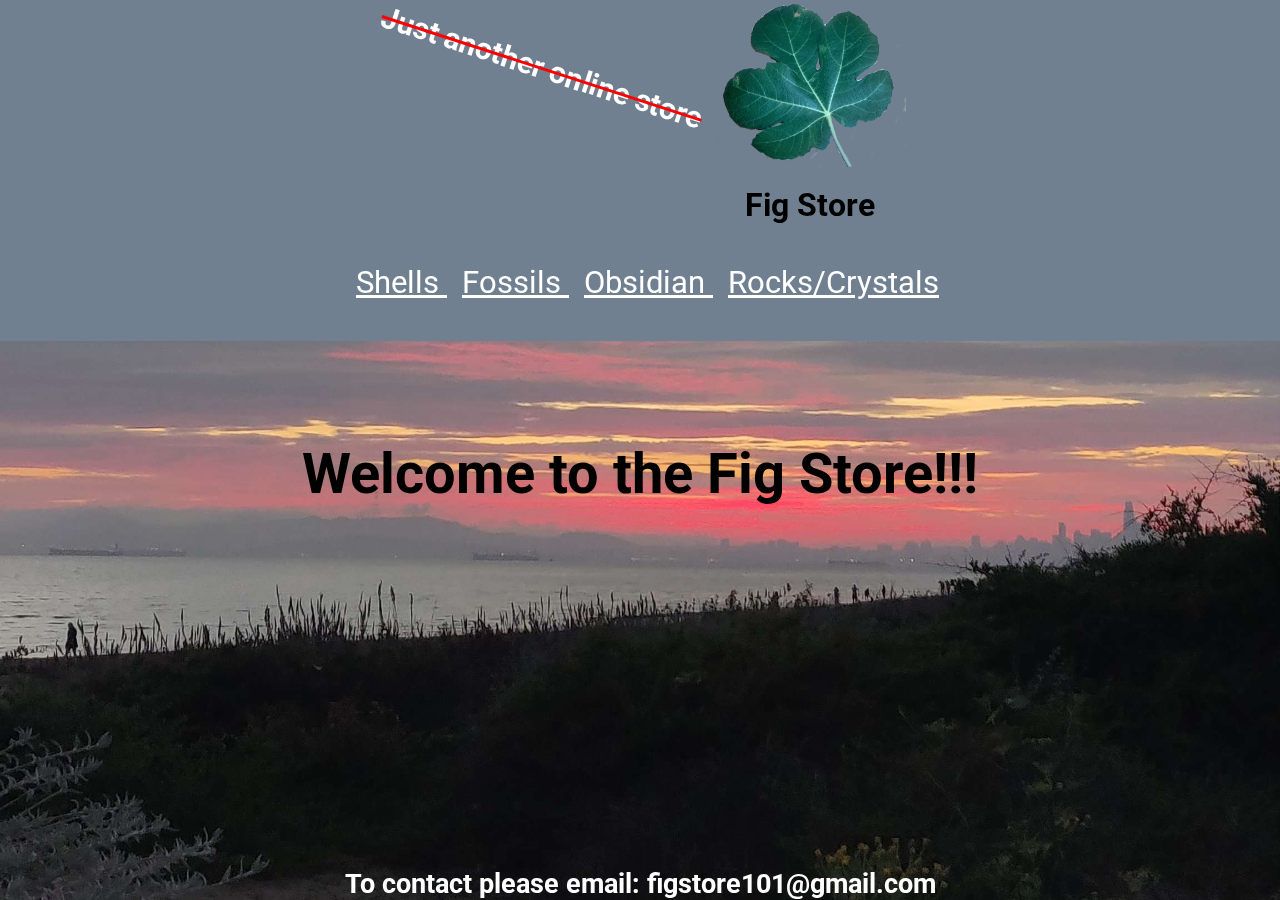
<file: index.html>
<!DOCTYPE html>
<html lang="en">
<head>
    <link rel="stylesheet" href="fig.css">
    <title>Fig Store</title>
</head>
<body>
    <div class="background">

    </div>
    <div class="banner1">
        <h1 class="catchywords">
            Just another online store
        </h1>
        <a href="index.html" class="imglink">
            <img src="img/figleaf.png" alt="" class="figimg">
            <br>
            <h1 class="figstore">Fig Store</h1>
        </a>
    </div>
    <div class="banner2">
        <div class="buttons">
            <a href="shell.html" class="button">
                Shells
            </a>
            <a href="fossils.html" class="button">
                Fossils
            </a>
            <a href="obsidian.html" class="button">
                Obsidian
            </a>
            <a href="rocksncrystals.html" class="button">
                Rocks/Crystals
            </a>
        </div>

    </div>
    <div class="sunset">
        <h1 class="welcome">
            Welcome to the Fig Store!!!
        </h1>
        <p class="email">
            To contact please email: figstore101@gmail.com
        </p>
    </div>
</body>
</html>
</file>
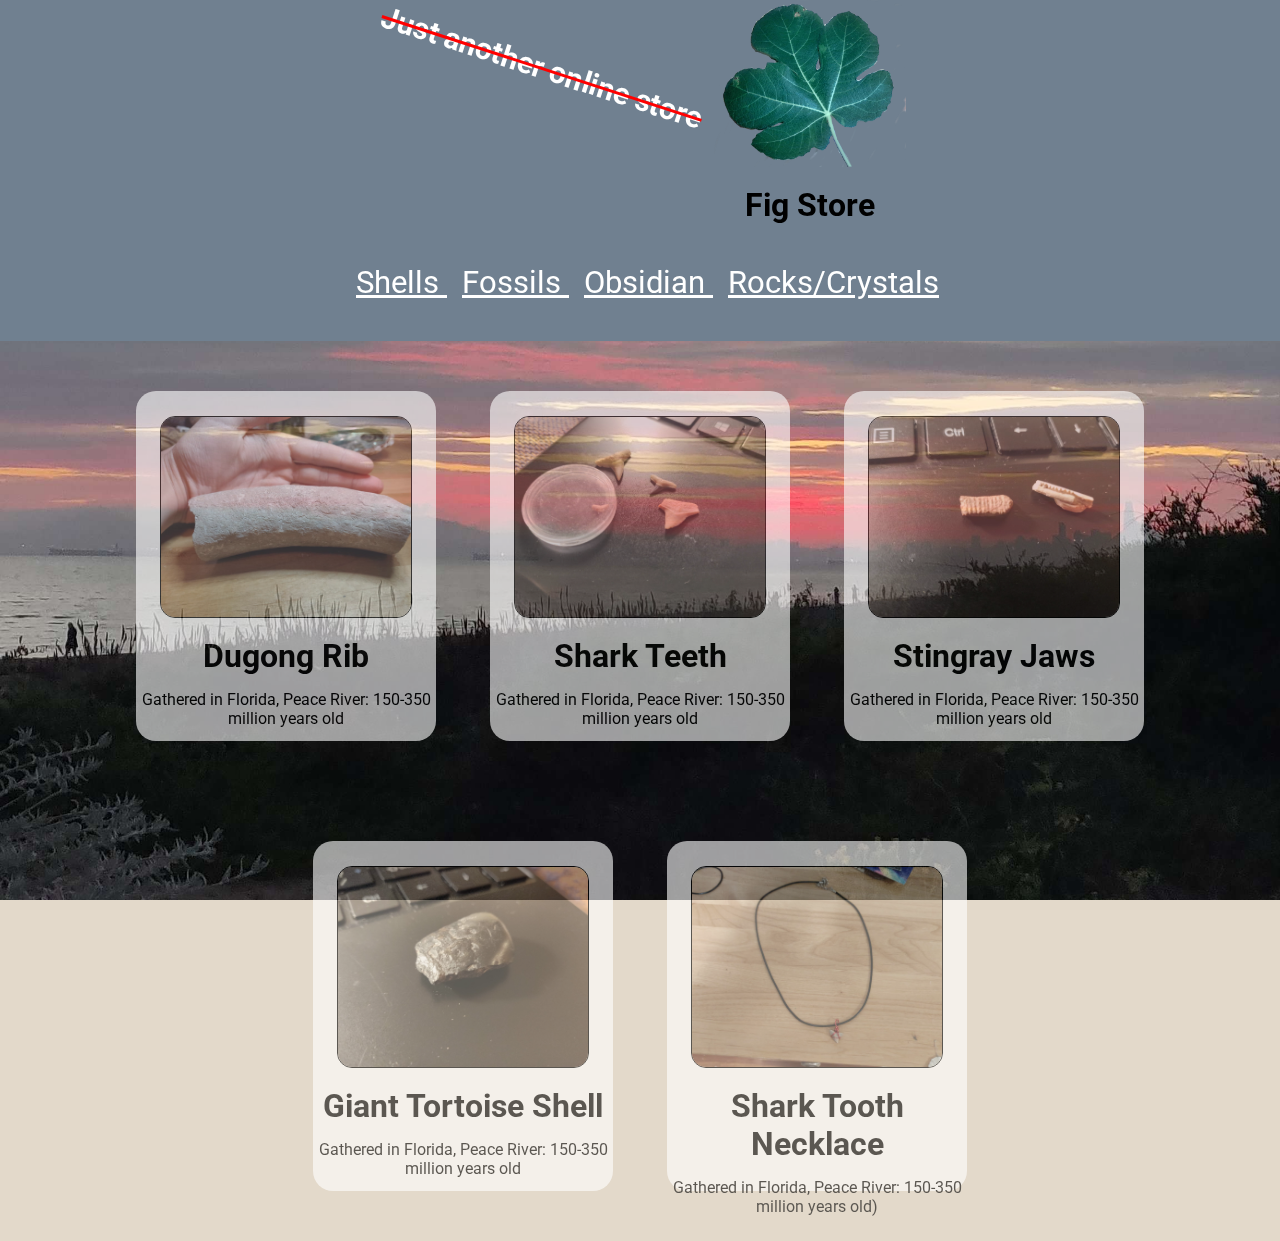
<file: fossils.html>
<!DOCTYPE html>
<html lang="en">
<head>
    <link rel="stylesheet" href="shell.css">
    <link rel="stylesheet" href="fig.css">
    <title>Fig Store/Fossils</title>
</head>
<body>
    <div class="background">

    </div>
    <div class="banner1">
        <h1 class="catchywords">
            Just another online store
        </h1>
        <a href="index.html" class="imglink">
            <img src="img/figleaf.png" alt="" class="figimg">
            <br>
            <h1 class="figstore">Fig Store</h1>
        </a>
    </div>
    <div class="banner2">
        <div class="buttons">
            <a href="shell.html" class="button">
                Shells
            </a>
            <a href="fossils.html" class="button">
                Fossils
            </a>
            <a href="obsidian.html" class="button">
                Obsidian
            </a>
            <a href="rocksncrystals.html" class="button">
                Rocks/Crystals
            </a>
        </div>

    </div>
    <div class="card">
        <img src="img/dugongrib.jpg" alt="" class="abalone">
        <h1 class="title">
            Dugong Rib
        </h1>
        <p class="abalonecard">Gathered in Florida, Peace River: 150-350 million years old</p>

    </div>
    <div class="card">
        <img src="img/sharkteeth.jpg" alt="" class="abalone">
        <h1 class="title">
            Shark Teeth
        </h1>
        <p class="abalonecard">Gathered in Florida, Peace River: 150-350 million years old</p>

    </div>
    <div class="card">
        <img src="img/ray.jpg" alt="" class="abalone">
        <h1 class="title">
            Stingray Jaws
        </h1>
        <p class="abalonecard">Gathered in Florida, Peace River: 150-350 million years old</p>

    </div>
    <div class="card">
        <img src="img/turtleshell.jpg" alt="" class="abalone">
        <h1 class="title">
            Giant Tortoise Shell
        </h1>
        <p class="abalonecard">Gathered in Florida, Peace River: 150-350 million years old</p>

    </div>
    <div class="card">
        <img src="img/snecklace.jfif" alt="" class="abalone">
        <h1 class="title">
            Shark Tooth Necklace
        </h1>
        <p class="abalonecard">Gathered in Florida, Peace River: 150-350 million years old)</p>

    </div>
</body>
</html>
</file>
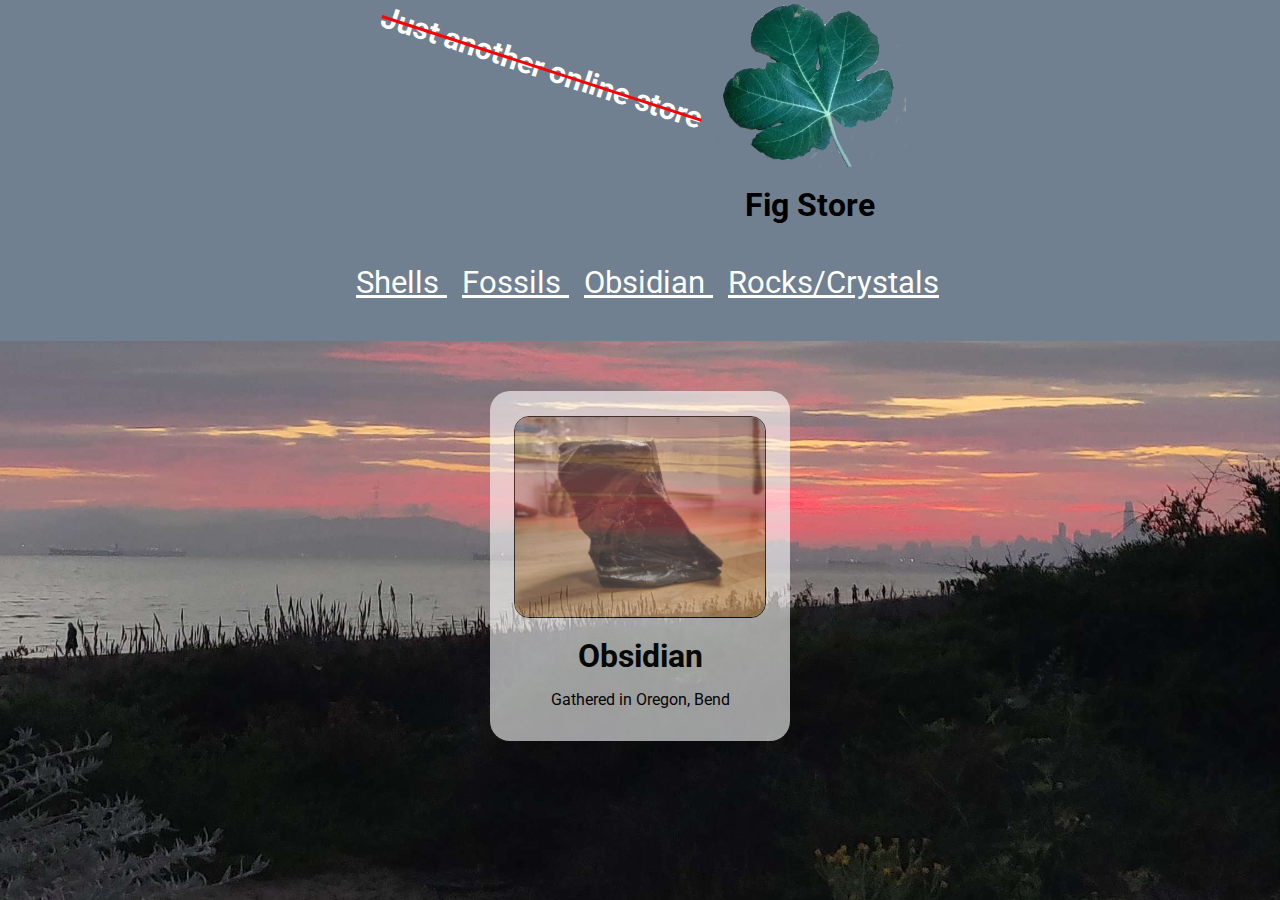
<file: obsidian.html>
<!DOCTYPE html>
<html lang="en">
<head>
    <link rel="stylesheet" href="shell.css">
    <link rel="stylesheet" href="fig.css">
    <title>Fig Store/Obsidian</title>
</head>
<body>
    <div class="background">

    </div>
    <div class="banner1">
        <h1 class="catchywords">
            Just another online store
        </h1>
        <a href="index.html" class="imglink">
            <img src="img/figleaf.png" alt="" class="figimg">
            <br>
            <h1 class="figstore">Fig Store</h1>
        </a>
    </div>
    <div class="banner2">
        <div class="buttons">
            <a href="shell.html" class="button">
                Shells
            </a>
            <a href="fossils.html" class="button">
                Fossils
            </a>
            <a href="obsidian.html" class="button">
                Obsidian
            </a>
            <a href="rocksncrystals.html" class="button">
                Rocks/Crystals
            </a>
        </div>

    </div>
    <div class="card">
        <img src="img/obsidian.jpg" alt="" class="abalone">
        <h1 class="title">
            Obsidian
        </h1>
        <p class="abalonecard">Gathered in Oregon, Bend</p>

    </div>
</file>
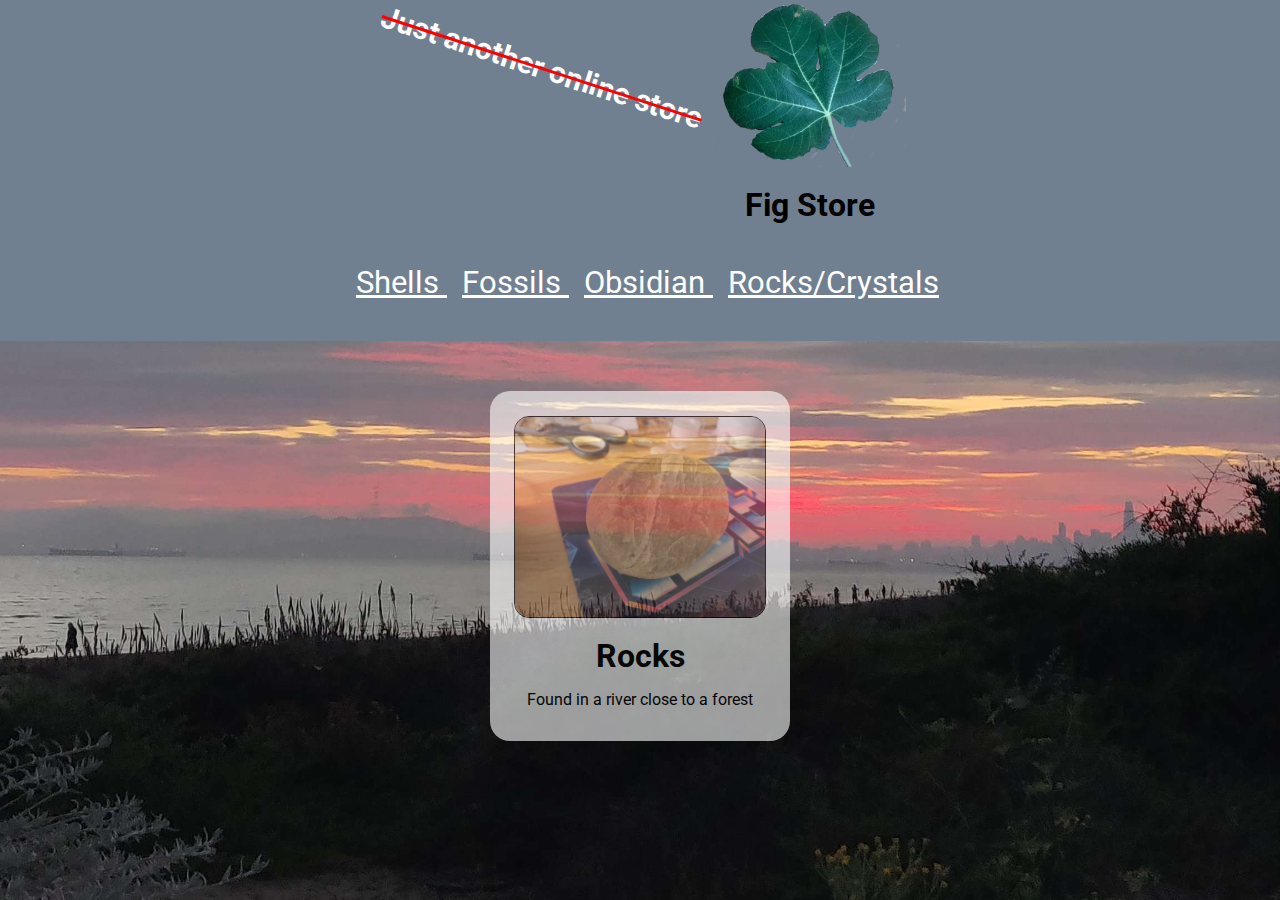
<file: rocksncrystals.html>
<!DOCTYPE html>
<html lang="en">
<head>
    <link rel="stylesheet" href="shell.css">
    <link rel="stylesheet" href="fig.css">
    <title>Fig Store/Rocks and Crystals</title>
</head>
<body>
    <div class="background">

    </div>
    <div class="banner1">
        <h1 class="catchywords">
            Just another online store
        </h1>
        <a href="index.html" class="imglink">
            <img src="img/figleaf.png" alt="" class="figimg">
            <br>
            <h1 class="figstore">Fig Store</h1>
        </a>
    </div>
    <div class="banner2">
        <div class="buttons">
            <a href="shell.html" class="button">
                Shells
            </a>
            <a href="fossils.html" class="button">
                Fossils
            </a>
            <a href="obsidian.html" class="button">
                Obsidian
            </a>
            <a href="rocksncrystals.html" class="button">
                Rocks/Crystals
            </a>
        </div>

    </div>
    <div class="card">
        <img src="img/rocks.jpg" alt="" class="abalone">
        <h1 class="title">
            Rocks
        </h1>
        <p class="abalonecard">Found in a river close to a forest</p>

    </div>
</file>
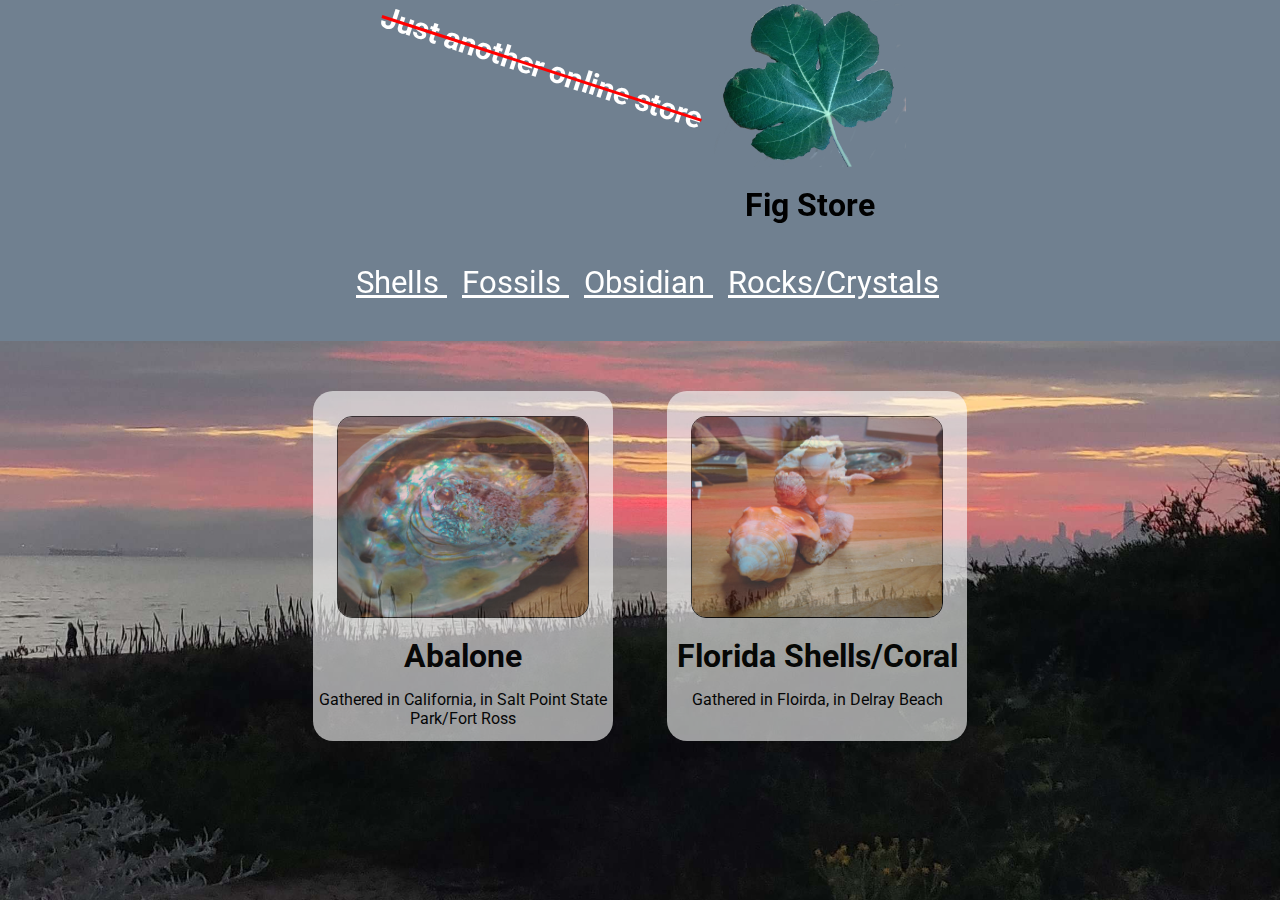
<file: shell.html>
<!DOCTYPE html>
<html lang="en">
<head>
    <link rel="stylesheet" href="shell.css">
    <link rel="stylesheet" href="fig.css">
    <title>Fig Store/Shells</title>
</head>
<body>
    <div class="background">

    </div>
    <div class="banner1">
        <h1 class="catchywords">
            Just another online store
        </h1>
        <a href="index.html" class="imglink">
            <img src="img/figleaf.png" alt="" class="figimg">
            <br>
            <h1 class="figstore">Fig Store</h1>
        </a>
    </div>
    <div class="banner2">
        <div class="buttons">
            <a href="shell.html" class="button">
                Shells
            </a>
            <a href="fossils.html" class="button">
                Fossils
            </a>
            <a href="obsidian.html" class="button">
                Obsidian
            </a>
            <a href="rocksncrystals.html" class="button">
                Rocks/Crystals
            </a>
        </div>

    </div>
    <div class="card">
        <img src="img/abalone.jpg" alt="" class="abalone">
        <h1 class="title">
            Abalone
        </h1>
        <p class="abalonecard">Gathered in California, in Salt Point State Park/Fort Ross</p>

    </div>
    <div class="card">
        <img src="img/floridashells.jpg" alt="" class="abalone">
        <h1 class="title">
            Florida Shells/Coral
        </h1>
        <p class="abalonecard">Gathered in Floirda, in Delray Beach</p>

    </div>
</body>
</html>
</file>
<file: fig.css>
@import url('https://fonts.googleapis.com/css2?family=Roboto:wght@400;900&display=swap');

.background{
    position:fixed;
    top:0;
    left:0;
    width:100%;
    height:100vh;
    z-index:-1;
    background-image:url(img/sunset.jpg);
    background-position:center;
    background-size:cover;
    background-repeat:no-repeat;
}

body{
    text-align:center;
}

.banner2{
    width:100%;
    background-color:slategrey;
    text-align:center;
}

.banner1{
    width:100%;
    background-color:slategrey;
    text-align:center;
    height:auto;
}

.imglink{
    display:inline-block;
    text-decoration:none;
    text-align:center;
}

.figstore{
    text-decoration:none;
    color:black;
    display:block;
}

*{
    margin:0;
    padding:0;
    font-family:Roboto;
}

.figimg{
    width:15vw;
    display:block;
}

.catchywords{
    display:inline-block;
    text-align:center;
    text-decoration:line-through;
    font-size:30px;
    color:white;
    transform:rotate(18deg);
    vertical-align:top;
    margin-top:50px;
    text-decoration-color:red;
    animation-name:pulse;
    animation-duration:2s;
    animation-iteration-count:infinite;
}

.sunset{
    
    height:100%;
}

.buttons{
    display:inline-block;
    margin:40px 0;
    vertical-align:top;
    font-size:3vh;
    width:90vw;
}

.button{
    color:white;
    padding-left:15px;
    font-size:115%;
}

.welcome{
    text-align:center;
    font-size:350%;
    padding-top:100px;
    display:block;

}

.email{
    font-weight:bold;
    transform:translateX(-50%);
    font-size:3vh;
    display:block;
    position:fixed;
    bottom:0;
    left:50%;
    color:white;
    width:100%;
}

@keyframes pulse{
    0%{
        transform:scale(1) rotate(18deg);
    }
    50%{
        transform:scale(1.2) rotate(18deg);
    }
    100%{
        transform:scale(1) rotate(18deg);
    }
}
</file>
<file: shell.css>
body{
    background-color:#E3D9CA;
    text-align:center;
}

.card{
    width:300px;
    height:350px;
    background-color:white;
    border-radius:20px;
    margin:50px 25px;
    display:inline-block;
    transition:2s;
    opacity:0.6;
    vertical-align:top;
}

.abalone{
    width:250px;
    height:200px;
    object-fit:cover;
    margin-top:25px;
    border-radius:15px;
    border:1px solid black;
}

.abalonecard{
    margin-top:15px;
}

.title{
    margin-top:15px;
}

.card:hover{
    opacity:1;
    transform:scale(1.1);
}
</file>
